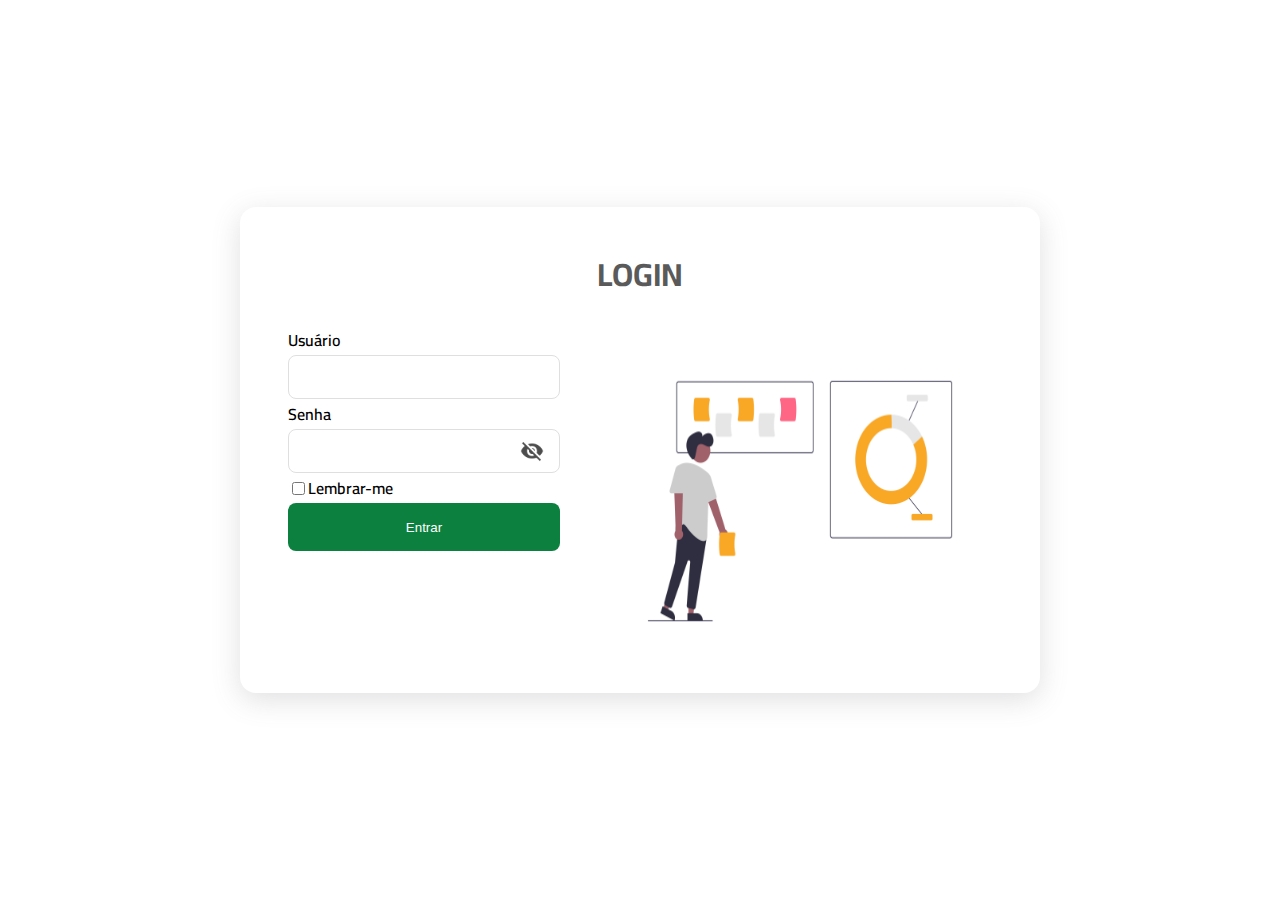
<file: index.html>
<!DOCTYPE html>
<html lang="en">
<head>
    <meta charset="UTF-8">
    <meta name="viewport" content="width=device-width, initial-scale=1.0">
    <link rel="stylesheet" href="./css/style_login.css">
    <title>Login</title>
</head>
<body>
    <section id="login" class="login">
        <div class="tituloLogin">
            <h1> LOGIN </h1>
        </div>
        <div class="containerFigure">
            <form id="formlogin" action="" >    
                    <div class="inputLogin">
                        <label for="usuario">Usuário</label>
                        <input id="usuario" type="text" name="usuario" required maxlenght="25"
                        minlength="5">
                    </div>
                    <div class="inputLogin">
                        <label for="senha">Senha</label>
                        <input id="senha" type="password" name="senha" required maxlenght="25"> 
                        <img id="imgpass" onclick="showPassword()" src="./images/olho_fechado.png" alt="olho indicando que a senha está oculta">
                    </div>
                        <label for="lembrar" class="checkboxLogin">
                            <input id="lembrar"
                            type="checkbox"name="lembrar" id="lembrar">
                            Lembrar-me
                        </label>
                    <div>
                        <button type="submit" class="btnEntrar">Entrar</button>
                    </div>
                </form>
                <div class="imagemLogin">
                    <figure>
                        <img src="/images/login_img.png">
                    </figure>
                </div>
        </div>
    </section>
    <script src="./js/goto.js"></script>
<script>
      const showPassword = () => {
        const inputSenha = document.getElementById("senha");
        const imgpass = document.getElementById("imgpass");
        if (inputSenha.type === "password") {
            inputSenha.type = "text";
            imgpass.src = "./images/olho_aberto.png"
        }else {
            inputSenha.type = "password";
            imgpass.src = "./images/olho_fechado.png"
        }
    }

    const form = document.getElementById("formlogin");
    const usuario = document.getElementById("usuario");
    const senha = document.getElementById("senha");

    form.addEventListener("submit", (event) => {
        event.preventDefault();
        if(usuario.value !== "aluno"){
            alert("senha errada");
        }
        else if(senha.value !== "12345"){
            alert("senha errada");
        }
        else{
            localStorage.setItem( 'login' ,JSON.stringify({usuario: usuario.value, senha: senha.value}))
            goTo('pages/cadastro');
        }
    })
</script>
</body>
</html>
</file>
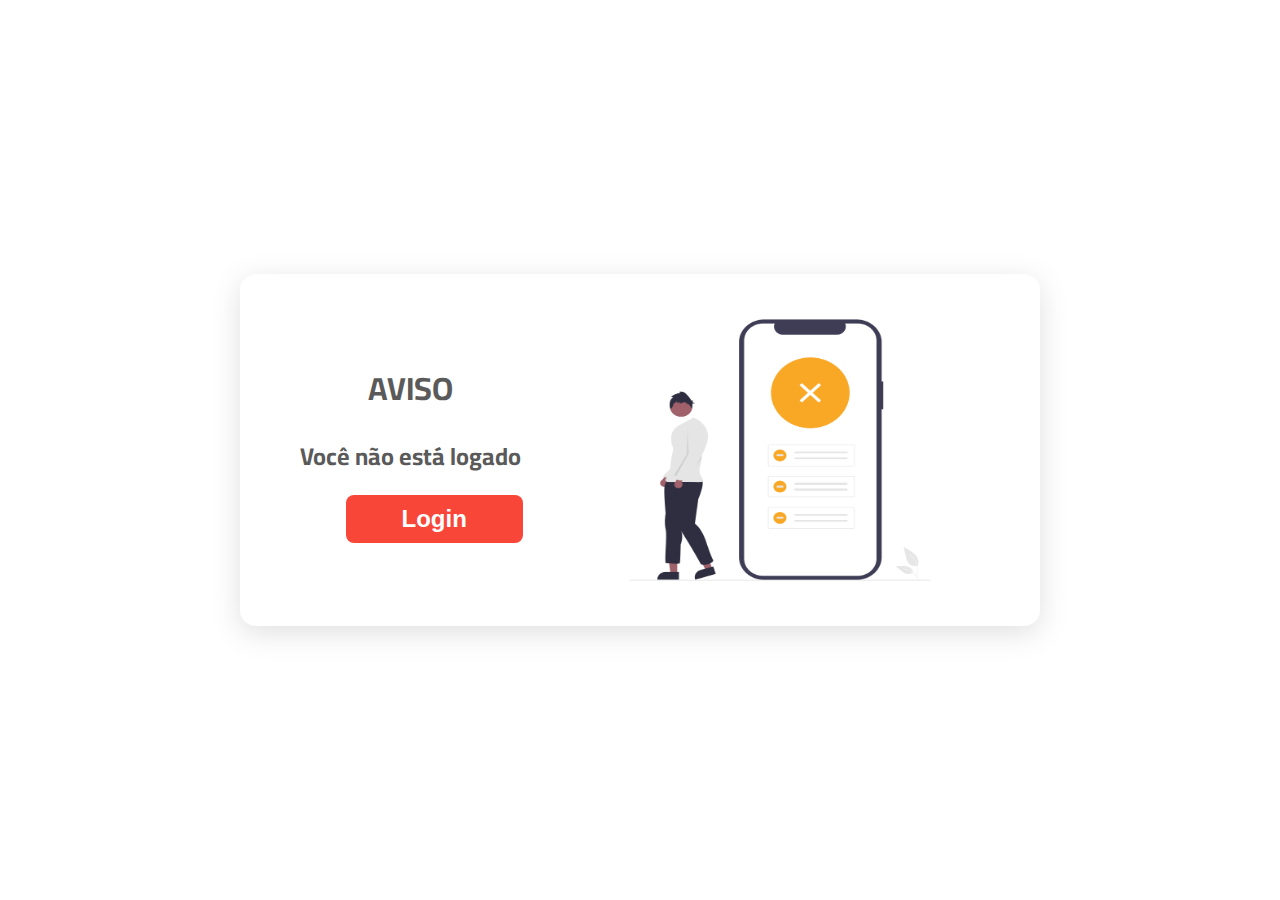
<file: login/aviso.html>
<!DOCTYPE html>
<html lang="en">
<head>
    <meta charset="UTF-8">
    <meta name="viewport" content="width=device-width, initial-scale=1.0">
    <link rel="stylesheet" href="../css/style_aviso.css">
    <title>Login</title>
</head>
<body>
    <section id="aviso" class="aviso">
        <div class="tituloAviso">
            <h1> AVISO </h1>
            <h2>Você não está logado</h2>
            <form id="formAviso" action="" >    
                        <button type="submit" class="btnAviso">Login</button>
            </form>
        </div>
        <div class="imagemAviso">
            <figure>
                <img src="/images/login_aviso.png">
            </figure>
        </div>
    </section>
    <script src="../js/goto.js"></script>
    <script>

        const form = document.getElementById("formAviso");
        
        form.addEventListener("submit", (event) => {
            event.preventDefault();
            goTo('index');
        })
    </script>
</body>
</html>
</file>
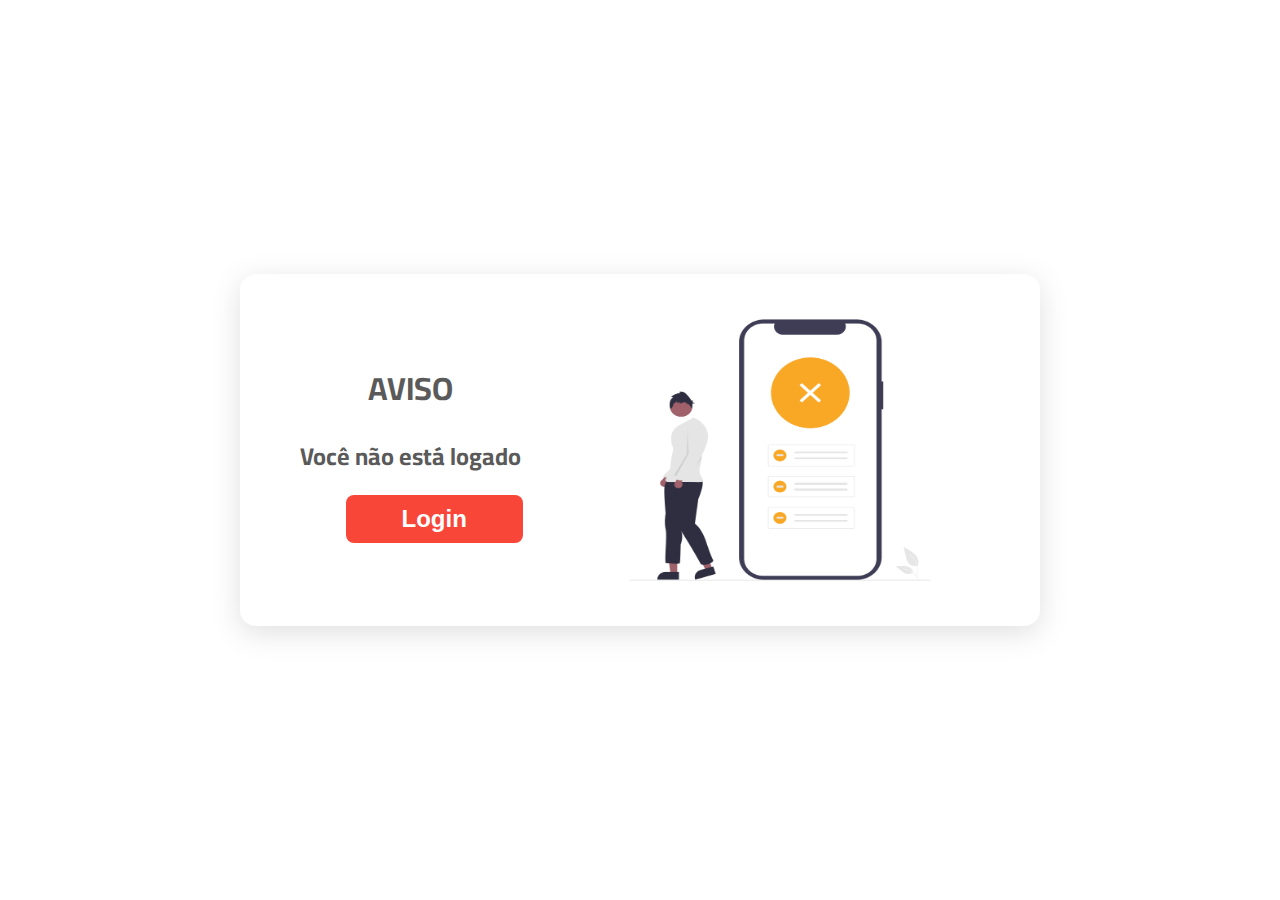
<file: pages/cadastro.html>
<html lang="en">
  <head>
    <meta charset="UTF-8" />
    <meta http-equiv="X-UA-Compatible" content="IE=edge" />
    <meta name="viewport" content="width=device-width, initial-scale=1.0" />
    <title>Cadastro</title>
    <link rel="stylesheet" href="../css/style_cadastro.css" />
  </head>
    <body>
        <div id="menu" class="menu menuClose">
            <div id="closeIcon" class="closeIcon">
                <img src="/images/icon_close.png" alt="">
            </div>
            <div class="containerItems">
                <ul>
                    <li style="padding-left: 5rem;
                    background-color: rgb(255, 113, 61);">
                        <p>
                            Cadastra
                        </p>
                    </li>
                    <li onclick="goTo('pages/listar')">
                        <p>
                            Listar
                        </p>
                    </li>
                </ul>
            </div>
        </div>
        <div id="containerSite" class="containerSite">
            <header>
                <div class="container-navbar">
                <figure id="logo" class="logo"> 
                    <img class="logo" src="/images/icon.png" alt="">
                </figure>
                </div>
            </header>
            <div class="conteudoSite">
                <form id="formCadastro" action="">
                    <div class="containerInput">
                        <label for="nome">Nome:</label>
                        <input id="nome" type="text" name="nome" maxlenght="25"
                        minlength="5">
                    </div>
                    <div class="containerInput">
                        <label for="email">Email:</label>
                        <input id="email" type="email" name="email"
                        minlength="5">
                    </div>
                    <div class="containerInput">
                        <label for="funcao">Função:</label>
                        <input id="funcao" type="text" name="funcao"
                        minlength="1">
                    </div>
                    <button>Enviar</button>
                </form>
            </div>
        </div>
        <script src="../js/goto.js"></script>
        <script src="../js/autenticacao.js"></script>
        <script src="../js/cadastrarPessoa.js"></script>
        <script>
            // script para deixar o menu responsivo 
            const logo = document.querySelector('#logo');
            const menu = document.querySelector('#menu');
            const closeIcon = document.querySelector('#closeIcon');

            const toogleMenu = () => {
                menu.classList.toggle('menuClose');
            }
            logo.addEventListener('click', toogleMenu);
            closeIcon.addEventListener('click', toogleMenu);
        </script>
        <script>
            const formCadastro = document.getElementById('formCadastro');
            const nome = document.getElementById('nome');
            const email = document.getElementById('email');
            const funcao = document.getElementById('funcao');
            //console.log(nome, email, funcao, formCadastro);
            formCadastro.addEventListener("submit", (event) => {
                event.preventDefault();
                console.log(nome.value, email.value, funcao.value)
                if(nome.value === ""){
                    alert("nome invalido");
                }
                else if(email.value === ""){
                    alert("Email invalido");
                }
                else if(funcao.value === ""){
                    alert("Função invalida");
                }
                else{
                    cadastrar(nome.value, email.value, funcao.value)
                }
            })


        </script>
      </body>
</html>
</file>
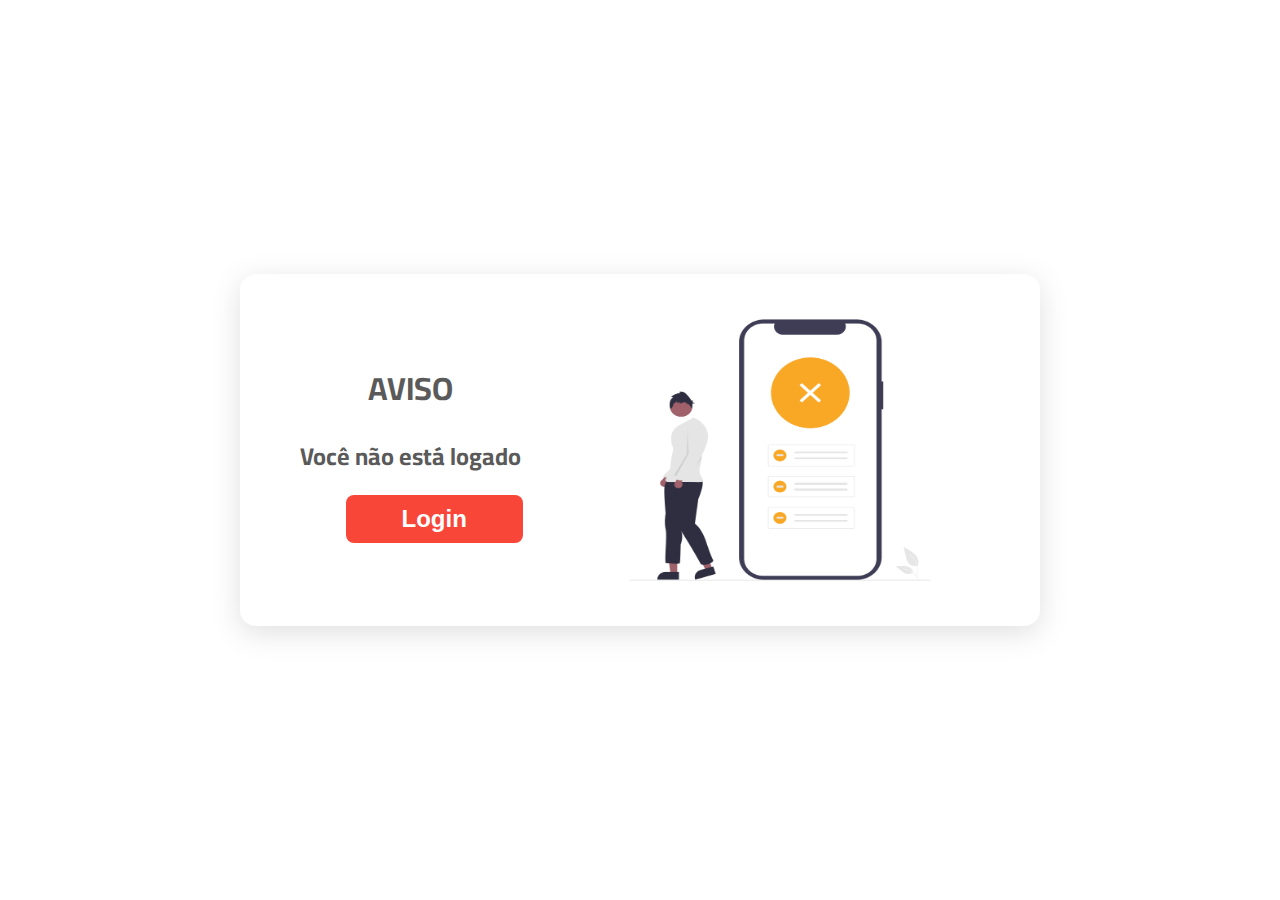
<file: pages/listar.html>
<html lang="en">
  <head>
    <meta charset="UTF-8" />
    <meta http-equiv="X-UA-Compatible" content="IE=edge" />
    <meta name="viewport" content="width=device-width, initial-scale=1.0" />
    <title>Listar</title>
    <link rel="stylesheet" href="../css/style_listar.css" />
    <link rel="stylesheet" href="../css/style_tabela.css" />
  </head>
    <body>
        <div id="menu" class="menu menuClose">
            <div id="closeIcon" class="closeIcon">
                <img src="/images/icon_close.png" alt="">
            </div>
            <div class="containerItems">
                <ul>
                    <li onclick="goTo('pages/cadastro')"> 
                        <p>
                            Cadastra
                        </p>
                    </li>
                    <li style="padding-left: 5rem;
                    background-color: rgb(255, 113, 61);">
                        <p>
                            Listar
                        </p>
                    </li>
                </ul>
            </div>
        </div>
        <div id="containerSite" class="containerSite">
            <header>
                <div class="container-navbar">
                <figure id="logo" class="logo"> 
                    <img class="logo" src="/images/icon.png" alt="">
                </figure>
                </div>
            </header>
            <div class="conteudoSite">
                <div id="containerUsuarios" class="containerUsuarios">
                    </div>
                </div>
            </div>
        </div>
        <script src="../js/goto.js"></script>
        <script src="../js/autenticacao.js"></script> 
        <script src="../js/boxUsuario.js"></script>
        
        <script>
            const logo = document.querySelector('#logo');
            const menu = document.querySelector('#menu');
            const closeIcon = document.querySelector('#closeIcon');

            const toogleMenu = () => {
                menu.classList.toggle('menuClose');
            }
            logo.addEventListener('click', toogleMenu);
            closeIcon.addEventListener('click', toogleMenu);
        </script>
        
        <script>
            const containerUsuarios = document.getElementById('containerUsuarios');
            const listaUsuarios = JSON.parse(localStorage.getItem('usuarios'))
            
            criarBoxUsuario(containerUsuarios, listaUsuarios)
        </script>
      </body>
</html>
</file>
<file: css/style_login.css>
@import url('https://fonts.googleapis.com/css2?family=Cairo:wght@200;300;400;500;600;700;800;900;1000&display=swap');

body{
    height: 100vh;
    margin: 0;
    display: flex;
    align-items: center;
    justify-content: space-evenly;
    font-family: Cairo;
}

.login{
    background-color: Efff;
    width: 22rem;
    padding: 1rem 0;
    border-radius: 1rem;
    display: flex;
    align-items: center;
    justify-content: flex-start;
    box-shadow: rgba(100, 100, 111, 0.2) 0px 7px 29px 0px;
    flex-direction: column;
    .tituloLogin{
        font-weight: 500;
        color: #5a5a5a;
    }
    & form{
        width: 80%;
        margin: 0 2rem;
        & .inputLogin{
            display: flex;
            flex-direction: column;
        }
        & .checkboxLogin{
            display: flex;
            align-items: center;
        }
        & label{
            font-weight: 600;
        }
        & .inputLogin{
            position: relative;
            & input{
                border-radius: .5rem;
                border: #dfdfdf 1px solid;
                height: 2.5rem;
            }
            & img{
                position: absolute;
                opacity: .70;
                right: 1rem;
                top: 53%;
                height: 1.5rem;
                width: 1.5rem;
            }
        }
        & .btnEntrar{
            font-weight: 500;
            color: #fff;
            border: none;
            border-radius: .5rem;
            background: #0c813f;
            transition: all 0.2s ease;
            width: 100%;
            height: 3rem;
            cursor: pointer;
            &:hover {
                background: #0f7e3f; 
            }
        } 
    }
    & .imagemLogin{
        display: none;
    }
    & .containerFigure{
        width: 100%;
    }
}

@media (min-width: 640px) {

}

@media (min-width: 1024px) {
    .login{
        width: 50rem;
        & form{
            margin: 0;
            margin-left: 3rem;
        }
        & .containerFigure{
            display: flex;
            & .imagemLogin{
                display: block
            }
            & figure, figure img{
                height: 20rem;
                width: 25rem;
            }
        }
    }
}
</file>
<file: css/style_aviso.css>
@import url('https://fonts.googleapis.com/css2?family=Cairo:wght@200;300;400;500;600;700;800;900;1000&display=swap');

body{
    height: 100vh;
    margin: 0;
    display: flex;
    align-items: center;
    justify-content: space-evenly;
    font-family: Cairo;
}

.aviso{
    background-color: Efff;
    width: 22rem;
    padding: 1rem 0;
    border-radius: 1rem;
    display: flex;
    align-items: center;
    justify-content: flex-start;
    box-shadow: rgba(100, 100, 111, 0.2) 0px 7px 29px 0px;
    flex-direction: column;
    & .tituloAviso{
        display: flex;
        font-weight: 500;
        color: #5a5a5a;
        flex-direction: column;
        align-items: center;
        & h1 {
            margin: 0;
        }
        & h2 {
            margin: 1rem 0;
        }
    }
    & form{
        width: 80%;
        margin: 0 2rem;
            & img{
                position: absolute;
                opacity: .70;
                right: 1rem;
                top: 53%;
                height: 1.5rem;
                width: 1.5rem;
            }
        }
        & .btnAviso{
            font-weight: 600;
            font-size: 1.5rem;
            color: #fff;
            border: none;
            border-radius: .5rem;
            background: #f84639;
            transition: all 0.2s ease;
            width: 100%;
            height: 3rem;
            cursor: pointer;
            &:hover {
                background: #0f7e3f; 
            }
        } 
    & .imagemAviso{
        display: none;
        & figure{
            margin: 0;
        }
    }
    & .containerFigure{
        width: 100%;
    }
}

@media (min-width: 640px) {

}

@media (min-width: 1024px) {
    .aviso{
        width: 50rem;
        flex-direction: row;
        align-items: center;
        justify-content: space-evenly;
        & form{
            margin: 0;
            margin-left: 3rem;
        }
        & .imagemAviso{
            display: block;
            & figure, figure img{
                height: 20rem;
                width: 25rem;
            }
        }
    }
}
</file>
<file: css/style_cadastro.css>
@import url('https://fonts.googleapis.com/css2?family=Cairo:wght@200;300;400;500;600;700;800;900;1000&display=swap');

body{
  margin: 0;
  font-family: Cairo;
  display: flex;
}
.containerSite{
  width: 100%;
  & header{
    height: 3rem;
    width: 100%;
    background: white;
    animation: .3s ease-out;
    border-bottom: .2rem solid orangered;
    & figure{
      margin: 0;
      & .logo{
          cursor: pointer;
          height: 2rem;
      }
    
    }
  }
  & > .conteudoSite{
    background-color: white; 
    width: 100%;
    display: flex;
    & > form{
      display: flex;
      width: 100%;
      flex-direction: column;
      align-items: center;
      margin: 1rem;
      & > .containerInput{
        display: flex;
        flex-direction: column;
        width: 100%;
        & > label{
          font-weight: 700;
          color: gray;
          padding:  0 1rem;
          margin-top: 1rem;
        }
        & > input{
          padding-left: 1rem;
          border-radius: 2rem;
          border: 2px solid #bbbbbb;
          height: 3rem;
        }
      }
      & button{
        background: #0c813f;
        border: none;
        border-radius: .5rem;
        margin-top: 1rem;
        height: 3rem;
        width: 100%;
        animation: all 1s ease-out;
        font-weight: bold;
        font-family: Cairo;
        font-size: 1.5rem;
        color: white;
        &:hover{
          cursor: pointer;
          background: #18d168;
        }
      }
    }
  }
}
.menuClose{
  width: 0rem !important;
}

.menu{
  width: 20rem;
  overflow: hidden;
  background-color: rgb(255, 170, 139);
  transition: all 0.5s ease-out;
  & .closeIcon {
    width: 95%;
    margin-top: .5rem;
    display: flex;
    justify-content: flex-end;
   & img {
      cursor: pointer;
      height: 2rem;
      transition: all 0.5s ease-out;
   }
   & img:hover{
    opacity: .75;
   }
  }
    
  .containerItems{
    & ul{ 
      list-style-type: none;
      margin: 0;
      padding: 0;
      & li{
        cursor: pointer;
        margin: .5rem 0;
        height: 3rem;
        font-weight: 600;
        color: #fff;
        background-color: rgb(252, 130, 86);
        display: flex;
        align-items: center;
        padding-left: 1rem;
        transition: all 0.5s ease-out;
        &:hover{
          padding-left: 5rem;
          background-color: rgb(255, 113, 61);
        }
        & p{
          margin: 0;
        }
      }
    }
  }
}

@media (min-width: 640px) {
  .containerSite{
    & .conteudoSite{
      width: 40%;
      width: 100%;
      display: flex;
    }
  }
}

@media (min-width: 1024px) {
  .menuClose{
    width: 20rem !important;
  }

  .menu{
    padding-top: 2.5rem;

    & .closeIcon {
      display: none; 
    }
  }
  .containerSite{
    width: 100%;
    & header{
      & figure{
        & .logo{
          cursor: default;
        }
      }
    }
    & > .conteudoSite{
      & > form{
        width: 40rem;
      }
    }
  }
}
</file>
<file: css/style_listar.css>
@import url('https://fonts.googleapis.com/css2?family=Cairo:wght@200;300;400;500;600;700;800;900;1000&display=swap');

body{
  margin: 0;
  font-family: Cairo;
  display: flex;
}
.containerSite{
  width: 100%;
  & header{
    height: 3rem;
    width: 100%;
    background: white;
    animation: .3s ease-out;
    border-bottom: .2rem solid orangered;
    & figure{
      margin: 0;
      & .logo{
          cursor: pointer;
          height: 2rem;
      }
    
    }
  }
  & .conteudoSite{
    width: 100%;
  }
}
.menuClose{
  width: 0rem !important;
}

.menu{
  z-index: 2;
  position:fixed;
  width: 20rem;
  overflow: hidden;
  height: 100%;
  background-color: rgb(255, 170, 139);
  transition: all 0.5s ease-out;
  border-radius: 0 0 10rem 0;
  & .closeIcon {
    width: 95%;
    margin-top: .5rem;
    display: flex;
    justify-content: flex-end;
   & img {
      cursor: pointer;
      height: 2rem;
      transition: all 0.5s ease-out;
   }
   & img:hover{
    opacity: .75;
   }
  }
    
  .containerItems{
    & ul{ 
      list-style-type: none;
      margin: 0;
      padding: 0;
      & li{
        cursor: pointer;
        margin: .5rem 0;
        height: 3rem;
        font-weight: 600;
        color: #fff;
        background-color: rgb(252, 130, 86);
        display: flex;
        align-items: center;
        padding-left: 1rem;
        transition: all 0.5s ease-out;
        &:hover{
          padding-left: 5rem;
          background-color: rgb(255, 113, 61);
        }
        & p{
          margin: 0;
        }
      }
    }
  }
}
header{
  position: fixed;
  z-index: 1;
}
@media (min-width: 640px) {

}

@media (min-width: 1024px) {
  .containerSite{
    margin-left: 20rem;
  }
  .menuClose{
    width: 20rem !important;
  }

  .menu{
    position: fixed;
    padding-top: 2.5rem;

    & .closeIcon {
      display: none; 
    }
  }
  .containerSite{
    & header{
      & figure{
        & .logo{
          cursor: default;
        }
      }
    }
  }
}
</file>
<file: css/style_tabela.css>
.containerUsuarios{
    margin-top: 4rem;
    display: flex;
    flex-wrap: wrap;
    justify-content: space-around;
    gap: 1rem;
}

.boxUsuario{
    width: 10rem;
    border-radius: 1rem;
    padding: 1rem;
    background-color: rgb(228, 228, 228);
    display: flex;
    flex-direction: column;
    align-items: center;
    box-shadow: rgba(0, 0, 0, 0.15) 1.95px 1.95px 2.6px;
}
.infoUsuario{
    width: 100%;
    margin: 0;
    text-align: center;
    word-break: break-all;
}
.containerInfoUsuario{
    width: 100%;
    display: flex;
    justify-content: space-around;
}

.boxUsuario > img{
    border-radius: 9999rem;
    height: 5rem;
    
}
.btnExcluir{
    margin-top: 1rem;
    color: white;
    padding:  .5rem 1rem;
    border-radius: .5rem;
    width: 100%;
    border: none;
    background: rgb(252, 83, 83);
    &:hover{
        cursor: pointer;
        background: red;
    }
}

@media (min-width: 640px) {
    .containerUsuarios{
        margin-left: 1rem;
        justify-content: flex-start;
    }
}
</file>
